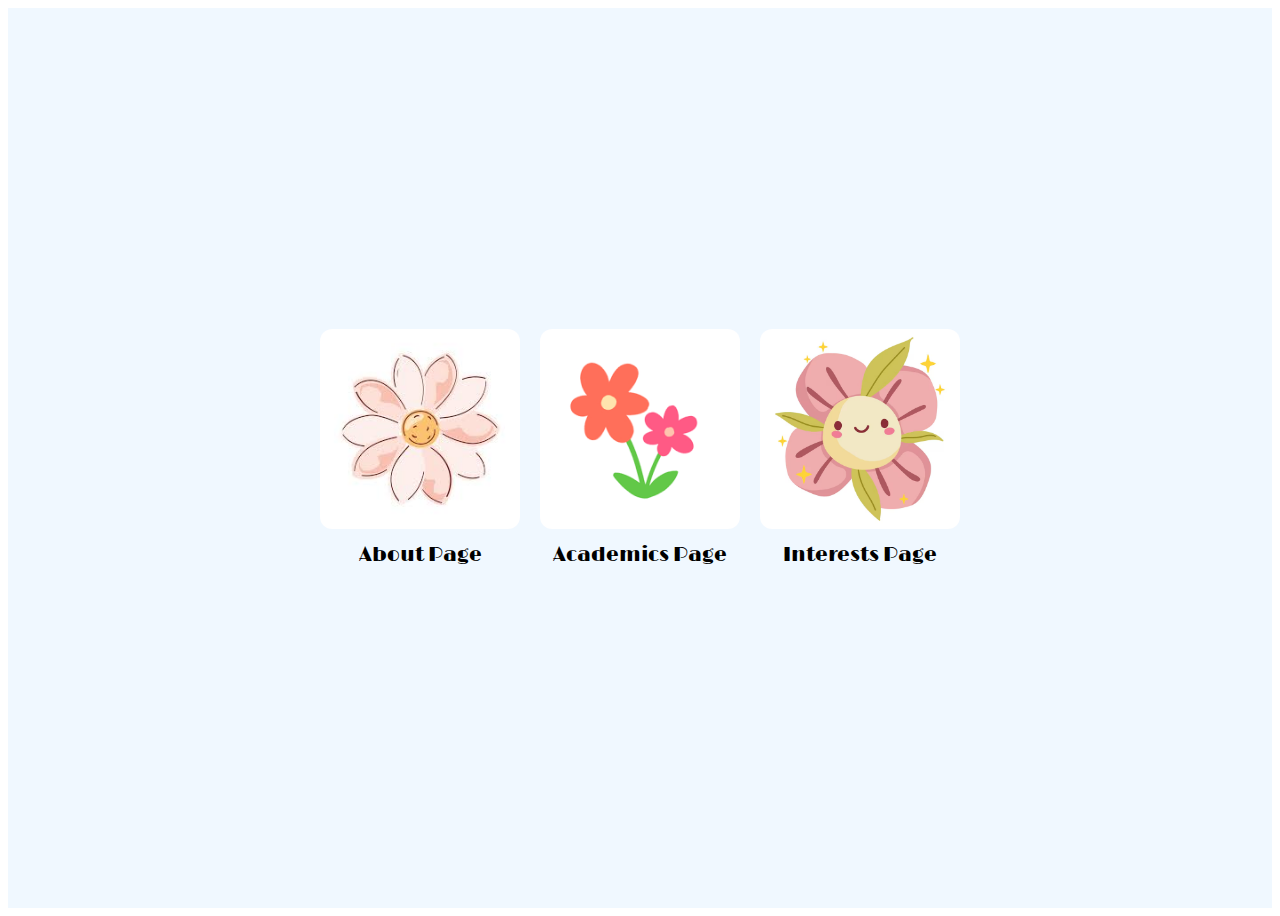
<file: index.html>
<!DOCTYPE html>
<html lang="en">

<head>
    <meta charset="UTF-8">
    <meta name="viewport" content="width=device-width, initial-scale=1.0">
    <title>Portfolio</title>
</head>
<link rel="stylesheet" href="style.css">

<body>
    <div class="body-index">
        <div class="button-container">
            <div class="button-item">
                <a href="about.html" target="_blank">
                    <img src="flower1.jpeg" alt="cute flower click for about page" class="image-button-1">

                </a>
                <p class="button-title">About Page</p>
            </div>
            <div class="button-item">
                <a href="academics.html" target="_blank">
                    <img src="flower2.png" alt="cute flower click for about page" class="image-button-1">
                </a>
                <p class="button-title">Academics Page</p>
            </div>
            <div class="button-item">
                <a href="interests.html" target="_blank">
                    <img src="flower3.avif" alt="cute flower click for about page" class="image-button-1">
                </a>
                <p class="button-title">Interests Page</p>
            </div>
        </div>
    </div>
    
</body>

</html>
</file>
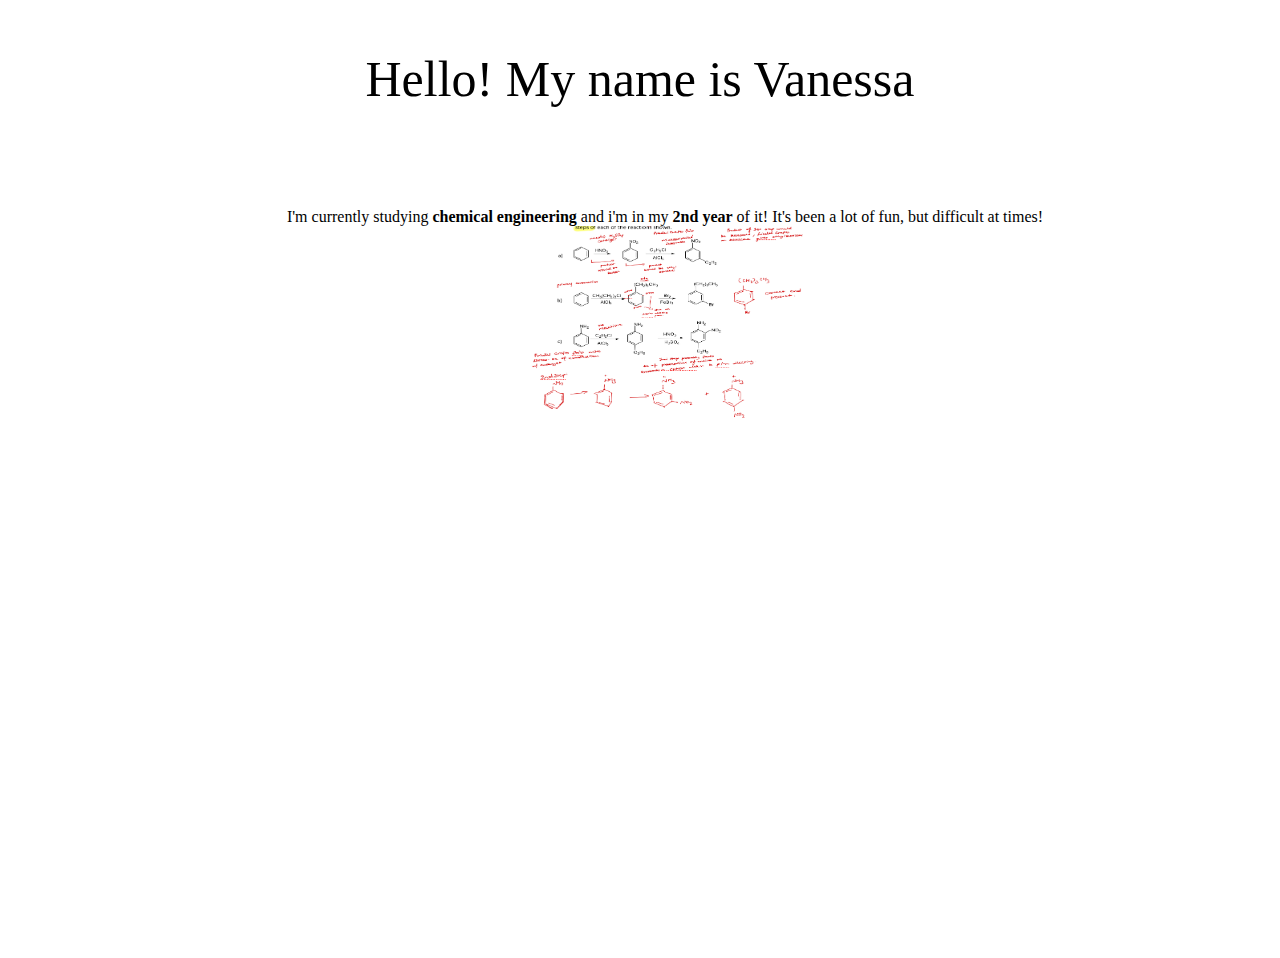
<file: about.html>
<!DOCTYPE html>
<html lang="en">
<head>
    <meta charset="UTF-8">
    <meta name="viewport" content="width=device-width, initial-scale=1.0">
    <title>About!</title>
</head>
<link rel="stylesheet" href="style.css">
<body>
    <div class="body-about">
        <header class="header-about">
            <p>Hello! My name is Vanessa</p>
        </header>
        <div class="paragraph-one-about">
            I'm currently studying <b>chemical engineering</b> and i'm in my <b>2nd year</b> of it!
            It's been a lot of fun, but difficult at times!
            <div class="images-notes">
                <img src="notes.jpg" alt="Some of my chemistry notes from semester 2 in my first year" width="300" height="200">
            </div>
        </div>
    </div>
    
</body>
</html>
</file>
<file: style.css>
@import url('https://fonts.googleapis.com/css2?family=Limelight&display=swap');


.body-index{
    display: flex;
    justify-content: center;
    align-items: center;
    height: 100vh;
    margin: 0;
    background-color: aliceblue;
}
.button-container{
    display: flex;
    gap: 20px;
}

.image-button-1{
    width: 200px;
    cursor: pointer;  
    border-radius: 12px;
    transition: transform 0.2s;

}
 /* makes button move when you hover over it */
.image-button-1:hover{
    transform: scale(1.05);
}

.button-item{
    display: flex;
    align-items: center;
    flex-direction: column;
}

.button-title{
    margin-top: 10px;
    color:black;
    font-family: "Limelight", sans-serif;
    font-size: 20px;
    
}
.body-about{
    background-color:antiquewhite
    margin: 0;
    height: 100vh;
}
.header-about{
    display: block;
    font-size: 50px;
    font-family:Georgia, 'Times New Roman', Times, serif
    align-items: center;
    text-align: center;
}

.paragraph-one-about{
    text-align: center;
    margin-top: 100px;
    margin-left: 50px;
    font: 25px;
}
.images-notes{
    margin-left: 0px;

}
</file>
